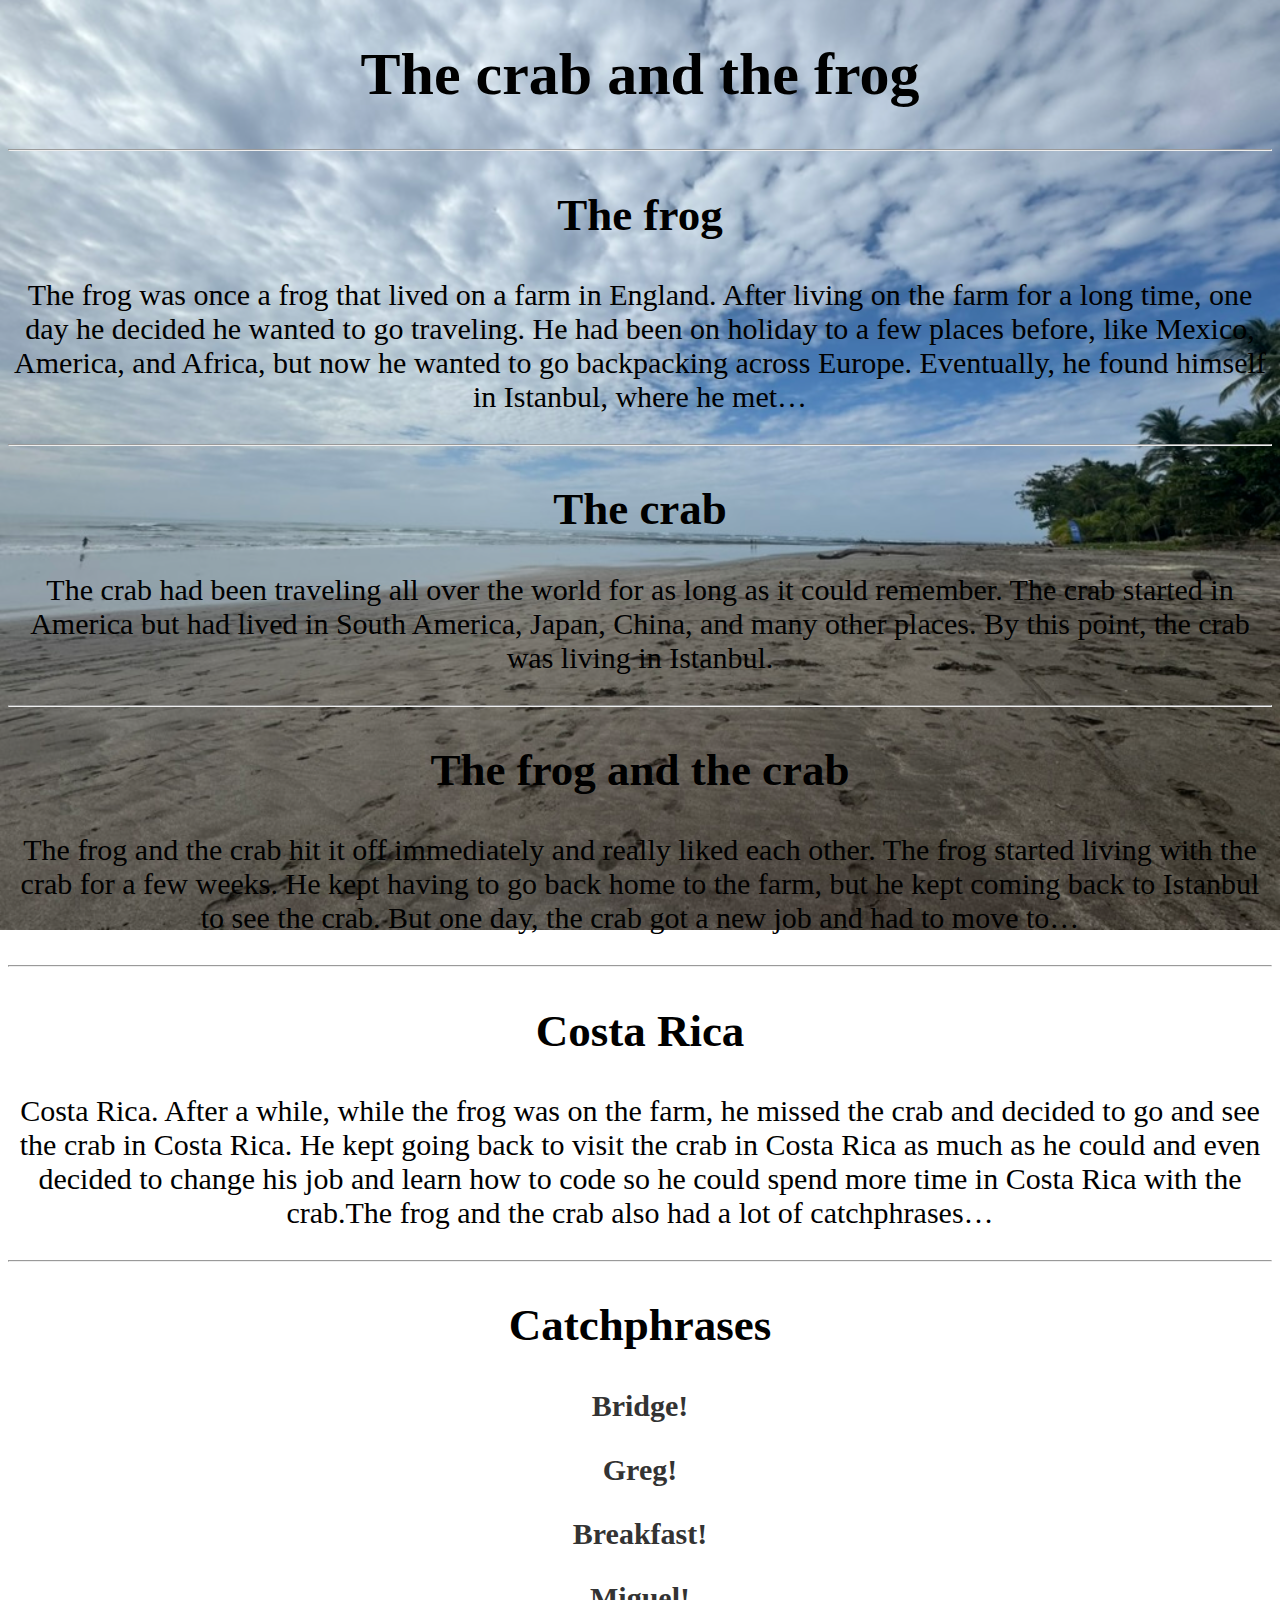
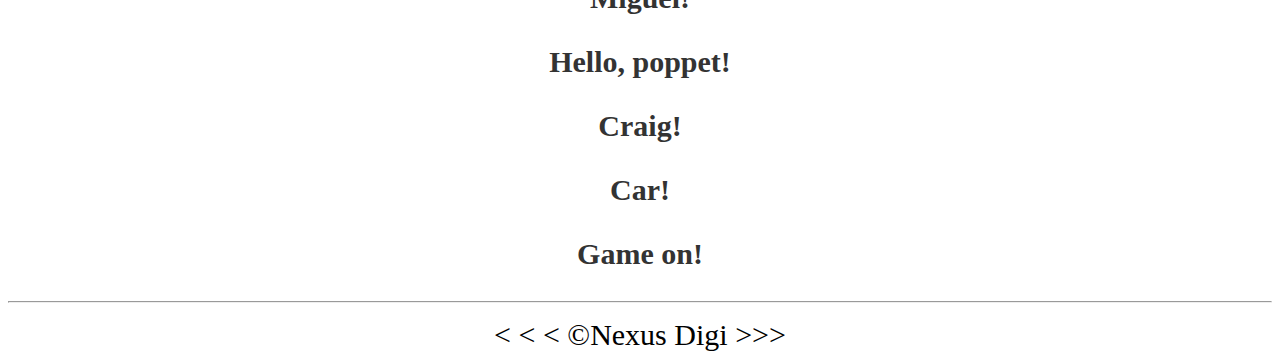
<file: index.html>
<!DOCTYPE html>
<html lang="en">

    <head>
        <meta charset="utf-8">
        <meta name="auther" content="jon">
        <meta name="description" content="this page contains all the things i am learning how to create as i learn html">
        <title>The Crab & The Frog</title> 
        <link rel="icon" href="image.png" type="image/x-icon">
        <link rel="stylesheet" href="main.css" type="text/css">
    </head>
    
  <body>
     <h1>The crab and the frog</h1> 

  <hr>

     <h2>The frog </h2>   
     <p>The frog was once a frog that lived on a farm in England. After living on the farm for a long time, one day he decided he wanted to go traveling. He had been on holiday to a few places before, like Mexico, America, and Africa, but now he wanted to go backpacking across Europe. Eventually, he found himself in Istanbul, where he met…
    </p>

    <HR>


     <h2>The crab</h2>   
     <p>The crab had been traveling all over the world for as long as it could remember. The crab started in America but had lived in South America, Japan, China, and many other places. By this point, the crab was living in Istanbul.
    </p>
     
     

  <hr>

  <h2> The frog and the crab </h2>   
     <p> The frog and the crab hit it off immediately and really liked each other. The frog started living with the crab for a few weeks. He kept having to go back home to the farm, but he kept coming back to Istanbul to see the crab. But one day, the crab got a new job and had to move to…</p>
     
     <hr>


   <h2>Costa Rica</h2>  
     <P>Costa Rica. After a while, while the frog was on the farm, he missed the crab and decided to go and see the crab in Costa Rica. He kept going back to visit the crab in Costa Rica as much as he could and even decided to change his job and learn how to code so he could spend more time in Costa Rica with the crab.The frog and the crab also had a lot of catchphrases…</P>
   
<hr>


  <h2>Catchphrases</h2>
  <p>
  <span title="When you go over a bridge">Bridge!<br></span>  
  </p>
  <P>
  <span title="When you see a frog called Greg city">Greg!<br></span>  
</p>
<P>
  <span title="When it's breakfast time city">Breakfast!<br></span> 
</p>
<P> 
  <span title="When somebody sounds like they got hurt in the distance ">Miguel!<br></span>
</p>
<P>  
  <span title="To say hello">Hello, poppet!<br></span>  
</p>
<P>
  <span title="Greg's cousin">Craig!<br></span>  </p>
  <P> 
  <span title="When there's a car coming and you need to get out of the road">Car!<br></span> 
 </p>
  <P> 
  <span title="Excitement for a game or competition">Game on!<br></span>
</p>




  



    
     <hr>
     &lt; &lt; &lt; &copy;Nexus Digi &gt;&gt;&gt;
    </body>
</html>
</file>
<file: main.css>
html {
    font-size: 30px
 }

 body {
 
    background-image: url(303587E3-8F9D-4911-97D4-F081F312D888_1_105_c.jpeg);
    background-size: cover;
    background-repeat: no-repeat;
    background-attachment: fixed;
    background-position: center;
    color:black;
    text-align: center;
    
}
/* Style the tooltip container */
span[title] {
    position: relative;
    display: inline-block;
    cursor: pointer;
    font-weight: bold;
    color: #333;
}

/* Tooltip text (hidden by default) */
span[title]:hover::after {
    content: attr(title); /* Display the title attribute content */
    visibility: visible;
    position: absolute;
    z-index: 1;
    background-color: black; /* Tooltip background */
    color: white;
    text-align: center;
    border-radius: 5px;
    padding: 10px;
    width: 200px; /* Tooltip width */
    font-size: 18px; /* Font size */
    bottom: 120%; /* Position it above the element */
    left: 50%;
    margin-left: -100px; /* Center the tooltip */
    opacity: 0;
    transition: opacity 0.3s;
}

/* Make tooltip fade in */
span[title]:hover::after {
    opacity: 1;
}
span {
    display: block;  /* Forces each span to be on a new line */
  }
</file>
